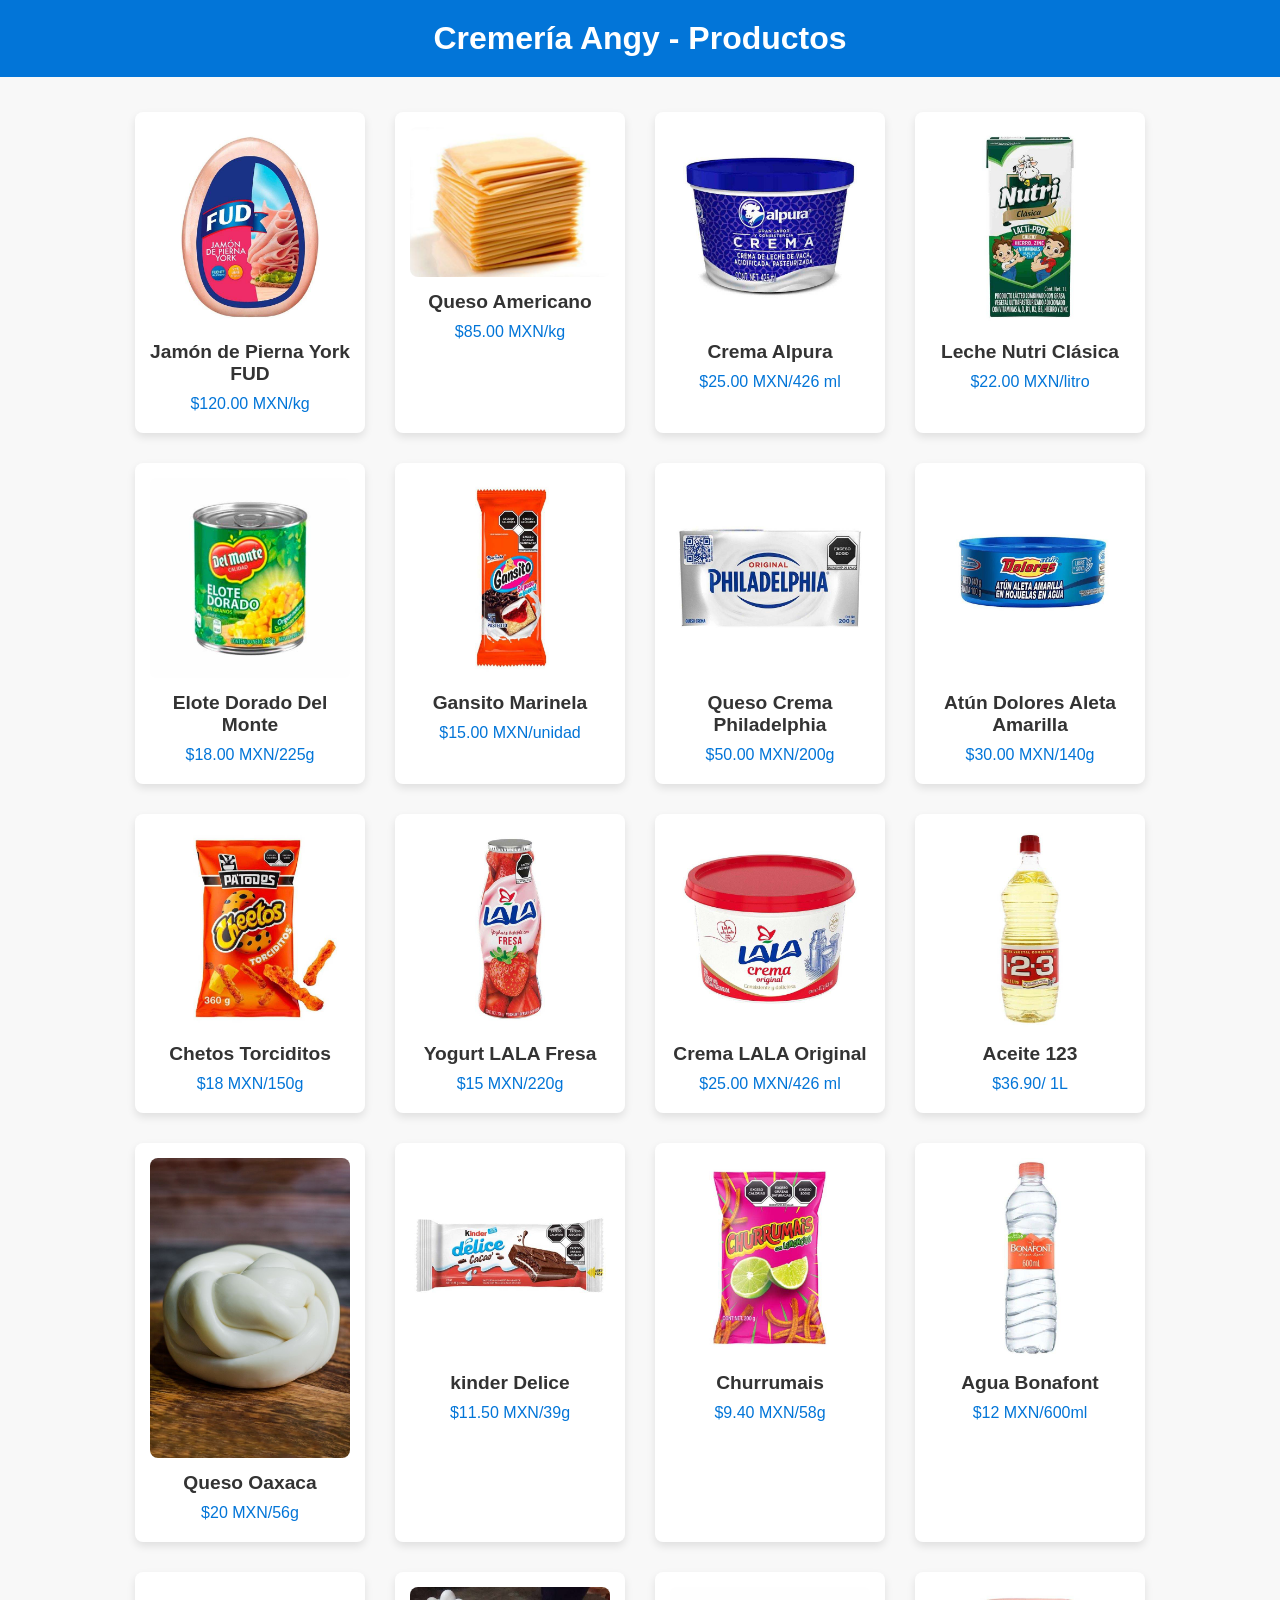
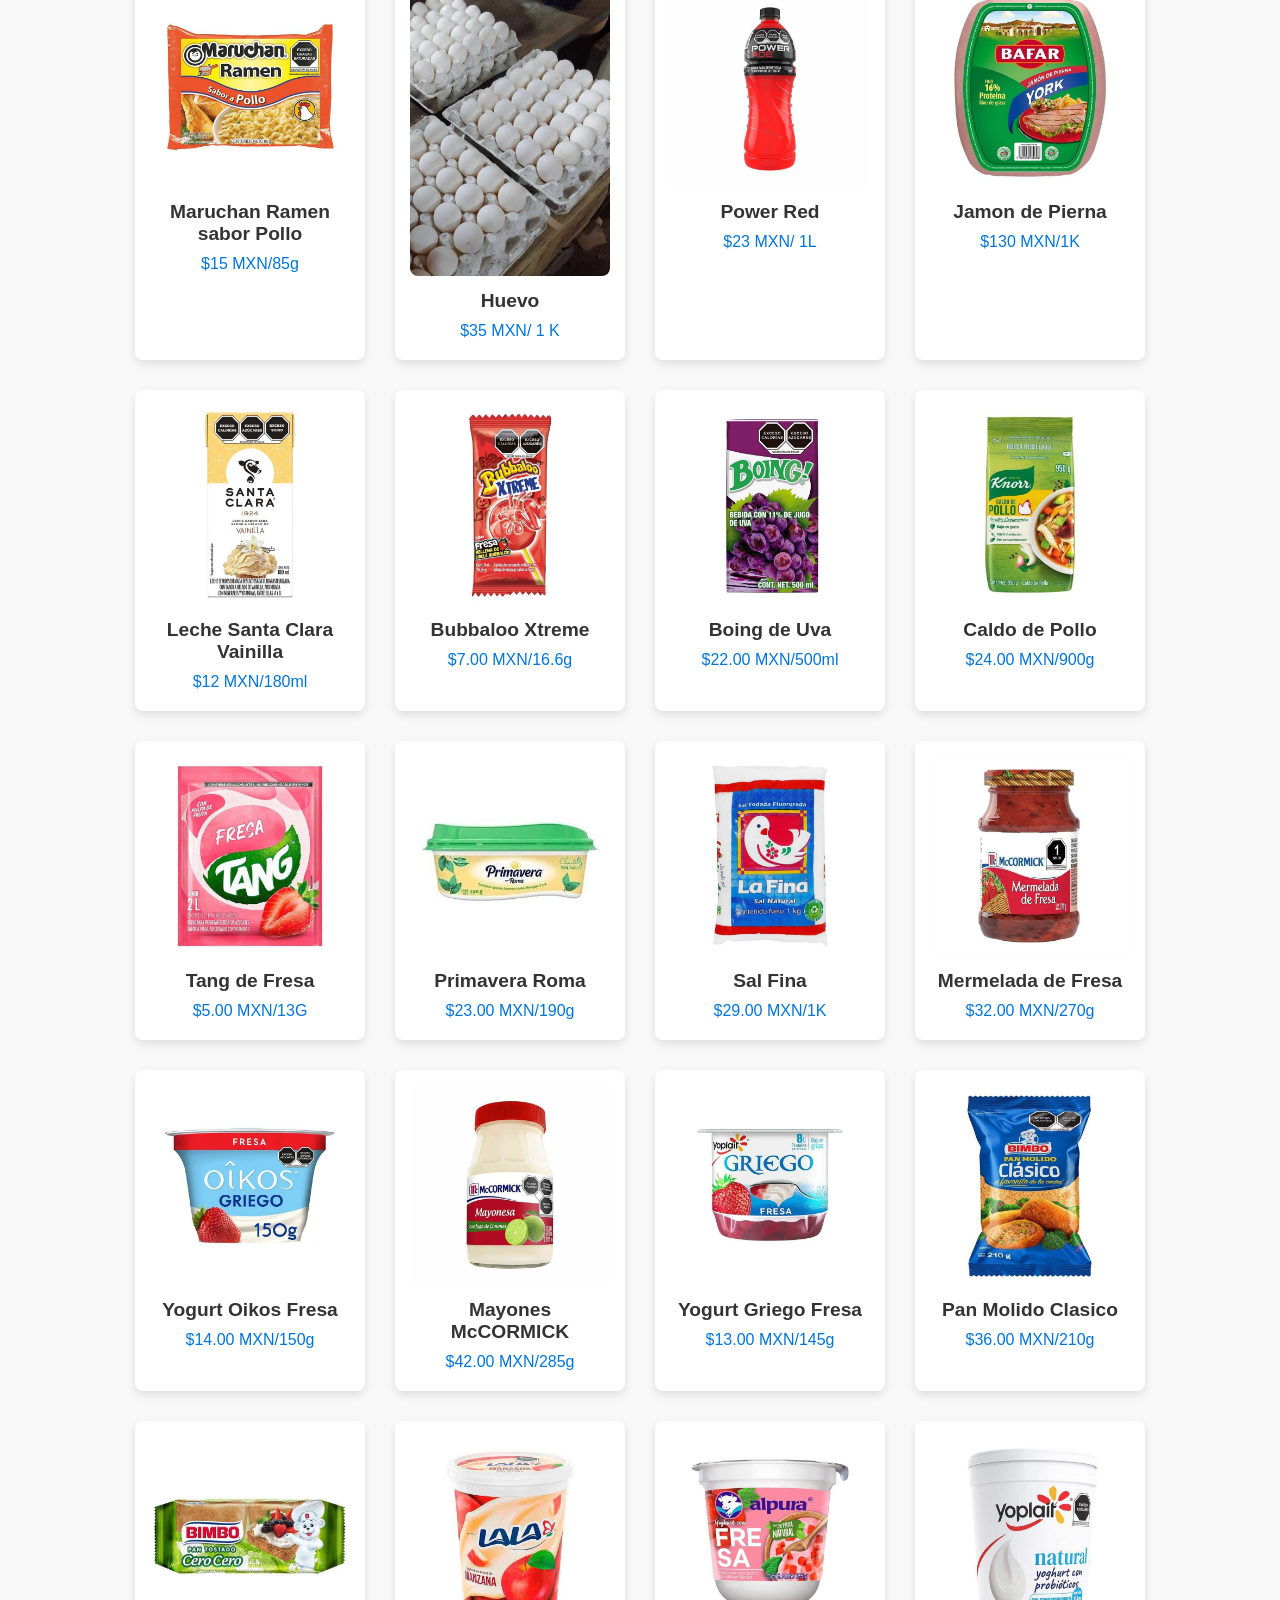
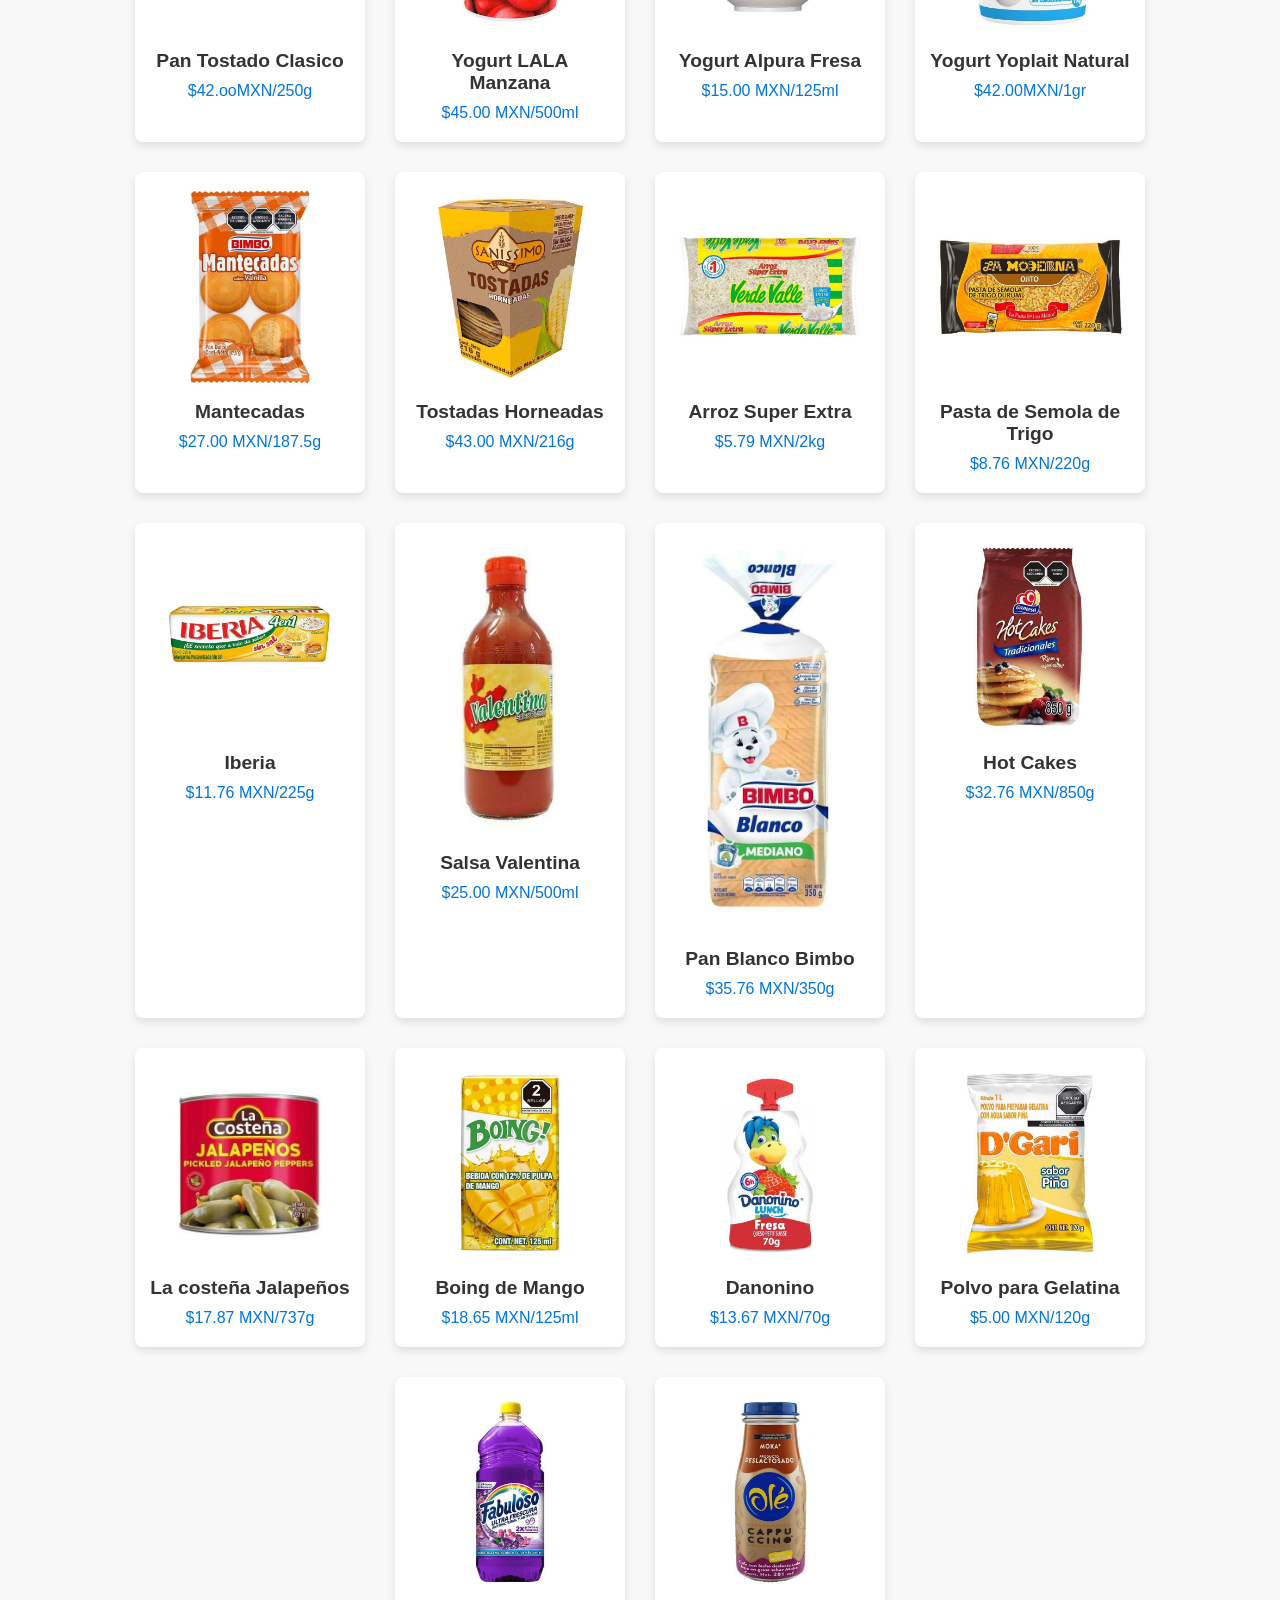
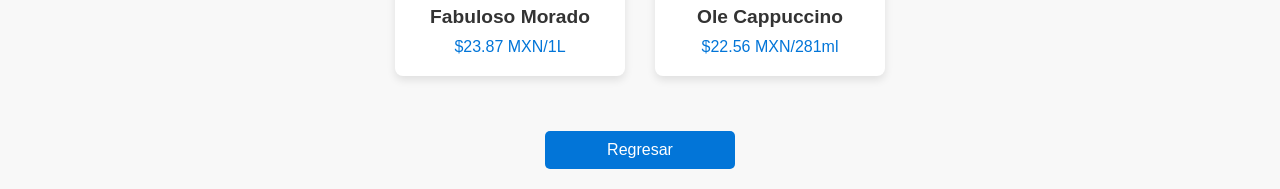
<file: Productos.HTML>
﻿<!DOCTYPE html>
<html lang="es">
<head>
    <meta charset="UTF-8">
    <meta name="viewport" content="width=device-width, initial-scale=1.0">
    <title>Productos - Cremería Angy</title>
    <style>
        body {
            font-family: Arial, sans-serif;
            background-color: #f8f8f8;
            margin: 0;
            padding: 0;
        }

        .header {
            background-color: #0275d8;
            color: white;
            text-align: center;
            padding: 20px;
        }

            .header h1 {
                margin: 0;
            }

        .container {
            display: flex;
            flex-wrap: wrap;
            justify-content: center;
            padding: 20px;
        }

        .product-card {
            background-color: white;
            border-radius: 8px;
            box-shadow: 0 4px 8px rgba(0, 0, 0, 0.1);
            margin: 15px;
            padding: 15px;
            text-align: center;
            width: 200px;
            transition: transform 0.2s;
        }

            .product-card:hover {
                transform: scale(1.05);
            }

            .product-card img {
                width: 100%;
                height: auto;
                border-radius: 8px;
            }

            .product-card h3 {
                color: #333;
                font-size: 1.2em;
                margin: 10px 0;
            }

            .product-card p {
                color: #0275d8;
                font-size: 1em;
                margin: 5px 0;
            }

        .back-button {
            display: block;
            text-align: center;
            margin: 20px auto;
            padding: 10px 20px;
            background-color: #0275d8;
            color: white;
            text-decoration: none;
            border-radius: 5px;
            width: 150px;
        }

            .back-button:hover {
                background-color: #025aa5;
            }
    </style>
</head>
<body>

    <div class="header">
        <h1>Cremería Angy - Productos</h1>
    </div>

    <div class="container">
        <!-- Inserta aquí todos tus productos -->
        <!-- Producto 1 -->
        <div class="product-card">
            <img src="462577942_2103911603398865_8204062733788745723_n.jpg" alt="Jamón de Pierna York FUD">
            <h3>Jamón de Pierna York FUD</h3>
            <p>$120.00 MXN/kg</p>
        </div>

        <!-- Producto 2 -->
        <div class="product-card">
            <img src="465747717_1251333536151089_8860178954926808202_n.jpg" alt="Queso Americano">
            <h3>Queso Americano</h3>
            <p>$85.00 MXN/kg</p>
        </div>

        <!-- Producto 3 -->
        <div class="product-card">
            <img src="462537999_574590345150816_7535028789756160304_n.jpg" alt="Crema Alpura">
            <h3>Crema Alpura</h3>
            <p>$25.00 MXN/426 ml</p>
        </div>

        <!-- Producto 4 -->
        <div class="product-card">
            <img src="465557404_613805711218486_8918294416419634516_n.jpg" alt="Leche Nutri Clásica">
            <h3>Leche Nutri Clásica</h3>
            <p>$22.00 MXN/litro</p>
        </div>

        <!-- Producto 5 -->
        <div class="product-card">
            <img src="462558751_558081140264427_2996924059953911248_n.jpg" alt="Elote Dorado Del Monte">
            <h3>Elote Dorado Del Monte</h3>
            <p>$18.00 MXN/225g</p>
        </div>
        <!-- Continúa aquí con todos los productos restantes -->
        <!-- Producto 6 -->
        <div class="product-card">
            <img src="465557405_622858073402490_4478692837053480904_n.jpg" alt="Gansito Marinela">
            <h3>Gansito Marinela</h3>
            <p>$15.00 MXN/unidad</p>
        </div>

        <!-- Producto 7 -->
        <div class="product-card">
            <img src="465750475_1996346837478020_4845756678504410663_n.jpg" alt="Queso Crema Philadelphia">
            <h3>Queso Crema Philadelphia</h3>
            <p>$50.00 MXN/200g</p>
        </div>
        <!-- Producto 8 -->
        <div class="product-card">
            <img src="462586700_463350676398282_2123178165609226608_n.jpg" alt="Atún Dolores Aleta Amarilla">
            <h3>Atún Dolores Aleta Amarilla</h3>
            <p>$30.00 MXN/140g</p>
        </div>

        <!-- Producto 9  -->
        <div class="product-card">
            <img src="467898996_1498565680839993_5268401194853356992_n.jpg" alt="Chetos Torciditos">
            <h3>Chetos Torciditos</h3>
            <p>$18 MXN/150g</p>
        </div>
        <!-- Producto 10 -->
        <div class="product-card">
            <img src="465738715_2603462126520243_8559074260130587896_n.jpg" alt="Yogurt LALA Fresa">
            <h3>Yogurt LALA Fresa</h3>
            <p>$15 MXN/220g</p>
        </div>
        <!-- Producto 11  -->
        <div class="product-card">
            <img src="462585914_4104213186524858_3821531036892814205_n.jpg" alt="Crema LALA Original">
            <h3>Crema LALA Original</h3>
            <p>$25.00 MXN/426 ml</p>
        </div>
        <!-- Producto 12 -->
        <div class="product-card">
            <img src="462571016_926949515632396_2799050105542334338_n.jpg" alt="Aceite 123">
            <h3>Aceite 123</h3>
            <p>$36.90/ 1L</p>
        </div>
        <!-- Producto 13  -->
        <div class="product-card">
            <img src="IMG_5283.jpeg" alt="Queso Oaxaca">
            <h3>Queso Oaxaca</h3>
            <p>$20 MXN/56g</p>
        </div>
        <!-- Producto 14 -->
        <div class="product-card">
            <img src="462539783_449162841557224_1450249328561328139_n.jpg" alt="kinder Delice">
            <h3>kinder Delice</h3>
            <p>$11.50 MXN/39g</p>
        </div>
        <!-- Producto 15  -->
        <div class="product-card">
            <img src="462547189_1149839390484758_9119552816462557890_n.jpg" alt="Churrumais">
            <h3>Churrumais</h3>
            <p>$9.40 MXN/58g</p>
        </div>
        <!-- Producto 16  -->
        <div class="product-card">
            <img src="462552898_501204252936457_8792403240127384961_n.jpg" alt="Agua Bonafont">
            <h3>Agua Bonafont</h3>
            <p>$12 MXN/600ml</p>
        </div>
        <!-- Producto 17  -->
        <div class="product-card">
            <img src="462552898_1075774634333414_8061171494771184042_n.jpg" alt="Maruchan Ramen sabor Pollo">
            <h3>Maruchan Ramen sabor Pollo</h3>
            <p>$15 MXN/85g</p>
        </div>
        <!-- Producto 18  -->
        <div class="product-card">
            <img src="462555627_1346379990069042_6166800136557333068_n.jpg" alt="Huevo">
            <h3>Huevo</h3>
            <p>$35 MXN/ 1 K</p>
        </div>
        <!-- Producto 19  -->
        <div class="product-card">
            <img src="462556896_1138768891584468_5951648632458112457_n.jpg" alt="Power Red">
            <h3>Power Red</h3>
            <p>$23 MXN/ 1L</p>
        </div>
        <!-- Producto 20 -->
        <div class="product-card">
            <img src="462556896_1771406976760264_4095294004363583775_n.jpg" alt="Jamon de Pierna">
            <h3>Jamon de Pierna</h3>
            <p>$130 MXN/1K</p>
        </div>
        <!-- Producto 21 -->
        <div class="product-card">
            <img src="462562282_480199261194581_286783895436463382_n.jpg" alt="Leche Santa Clara Vainilla">
            <h3>Leche Santa Clara Vainilla</h3>
            <p>$12 MXN/180ml</p>
        </div>
        <!-- Producto 22  -->
        <div class="product-card">
            <img src="462566670_881378410827438_757007046276018441_n.jpg" alt="Bubbaloo Xtreme">
            <h3>Bubbaloo Xtreme</h3>
            <p>$7.00 MXN/16.6g</p>
        </div>
        <!-- Producto 23  -->
        <div class="product-card">
            <img src="462567992_894902062757320_675538657365685702_n.jpg" alt="Boing de Uva">
            <h3>Boing de Uva</h3>
            <p>$22.00 MXN/500ml</p>
        </div>
        <!-- Producto 24  -->
        <div class="product-card">
            <img src="IMG_5308.JPG" alt="Caldo de Pollo">
            <h3>Caldo de Pollo</h3>
            <p>$24.00 MXN/900g</p>
        </div>
        <!-- Producto 25  -->
        <div class="product-card">
            <img src="IMG_5293.JPG" alt="Tang Fresa">
            <h3>Tang de Fresa</h3>
            <p>$5.00 MXN/13G</p>
        </div>
        <!-- Producto 26  -->
        <div class="product-card">
            <img src="IMG_5295.JPG" alt="Primavera Roma ">
            <h3>Primavera Roma</h3>
            <p>$23.00 MXN/190g</p>
        </div>
        <!-- Producto 27  -->
        <div class="product-card">
            <img src="IMG_5296.JPG" alt="Sal Roma">
            <h3>Sal Fina</h3>
            <p>$29.00 MXN/1K</p>
        </div>
        <!-- Producto 28  -->
        <div class="product-card">
            <img src="IMG_5297.JPG" alt="Mermelada de fresa">
            <h3>Mermelada de Fresa</h3>
            <p>$32.00 MXN/270g</p>
        </div>
        <!-- Producto 29  -->
        <div class="product-card">
            <img src="IMG_5298.JPG" alt="Yogurt Oikos Fresa">
            <h3>Yogurt Oikos Fresa</h3>
            <p>$14.00 MXN/150g</p>
        </div>
        <!-- Producto 30 -->
        <div class="product-card">
            <img src="IMG_5300.JPG" alt="Mayonesa McCORMICK">
            <h3>Mayones McCORMICK</h3>
            <p>$42.00 MXN/285g</p>
        </div>
        <!-- Producto 31 -->
        <div class="product-card">
            <img src="IMG_5299.JPG" alt="Yogurt Griego Fresa">
            <h3>Yogurt Griego Fresa</h3>
            <p>$13.00 MXN/145g</p>
        </div>
        <!-- Producto 32  -->
        <div class="product-card">
            <img src="IMG_5301.JPG" alt="Pan Molido Clasico">
            <h3>Pan Molido Clasico</h3>
            <p>$36.00 MXN/210g</p>
        </div>
        <!-- Producto 33  -->
        <div class="product-card">
            <img src="IMG_5302.JPG" alt="Pan Tostado Clasico">
            <h3>Pan Tostado Clasico</h3>
            <p>$42.ooMXN/250g</p>
        </div>
        <!-- Producto 34  -->
        <div class="product-card">
            <img src="IMG_5303.JPG" alt="Yogurt LALA Manzana">
            <h3>Yogurt LALA Manzana</h3>
            <p>$45.00 MXN/500ml</p>
        </div>
        <!-- Producto 35  -->
        <div class="product-card">
            <img src="IMG_5304.JPG" alt="Yogurt Alpura Fresa">
            <h3>Yogurt Alpura Fresa</h3>
            <p>$15.00 MXN/125ml</p>
        </div>
        <!-- Producto 36  -->
        <div class="product-card">
            <img src="IMG_5305.JPG" alt="Yogurt Yoplait Natural">
            <h3>Yogurt Yoplait Natural</h3>
            <p>$42.00MXN/1gr</p>
        </div>
        <!-- Producto 37  -->
        <div class="product-card">
            <img src="IMG_5306.JPG" alt="Mantecadas">
            <h3>Mantecadas</h3>
            <p>$27.00 MXN/187.5g</p>
        </div>
        <!-- Producto 38  -->
        <div class="product-card">
            <img src="IMG_5311.JPG" alt="Tostadas Horneadas ">
            <h3>Tostadas Horneadas </h3>
            <p>$43.00 MXN/216g</p>
        </div>
        <!-- Producto 39  -->
        <div class="product-card">
            <img src="IMG_5312.JPG" alt="Arroz Super Extra">
            <h3>Arroz Super Extra</h3>
            <p>$5.79 MXN/2kg</p>
        </div>
        <!-- Producto 40  -->
        <div class="product-card">
            <img src="IMG_5313.JPG" alt=" Pasta de Semola de Trigo">
            <h3>Pasta de Semola de Trigo</h3>
            <p>$8.76 MXN/220g</p>
        </div>
        <!-- Producto 41 -->
        <div class="product-card">
            <img src="IMG_5314.JPG" alt="Iberia">
            <h3>Iberia</h3>
            <p>$11.76  MXN/225g</p>
        </div>
        <!-- Producto 42  -->
        <div class="product-card">
            <img src="IMG_5315.JPG" alt="Salsa Valentina">
            <h3>Salsa Valentina</h3>
            <p>$25.00 MXN/500ml</p>
        </div>
        <!-- Producto 43  -->
        <div class="product-card">
            <img src="IMG_5316.JPG" alt="Pan Blanco Bimbo">
            <h3>Pan Blanco Bimbo</h3>
            <p>$35.76 MXN/350g</p>
        </div>
        <!-- Producto 44  -->
        <div class="product-card">
            <img src="IMG_5317.JPG" alt="Hot Cakes ">
            <h3>Hot Cakes </h3>
            <p>$32.76 MXN/850g</p>
        </div>
        <!-- Producto 45 -->
        <div class="product-card">
            <img src="IMG_5318.JPG" alt="La costeña Jalapeños">
            <h3>La costeña Jalapeños</h3>
            <p>$17.87 MXN/737g</p>
        </div>
        <!-- Producto 46  -->
        <div class="product-card">
            <img src="IMG_5319.JPG" alt="Boing de Mango">
            <h3>Boing de Mango</h3>
            <p>$18.65 MXN/125ml</p>
        </div>
        <!-- Producto 47  -->
        <div class="product-card">
            <img src="IMG_5320.JPG" alt="Danonino">
            <h3>Danonino</h3>
            <p>$13.67 MXN/70g</p>
        </div>
        <!-- Producto 48  -->
        <div class="product-card">
            <img src="IMG_5321.JPG" alt="Polvo para Gelatina">
            <h3>Polvo para Gelatina</h3>
            <p>$5.00 MXN/120g</p>
        </div>
        <!-- Producto 49 -->
        <div class="product-card">
            <img src="IMG_5322.JPG" alt="Fabuloso Morado">
            <h3>Fabuloso Morado</h3>
            <p>$23.87 MXN/1L</p>
        </div>
        <!-- Producto 50 -->
        <div class="product-card">
            <img src="IMG_5323.JPG" alt="Ole Cappuccino">
            <h3>Ole Cappuccino</h3>
            <p>$22.56 MXN/281ml</p>
        </div>


    </div>

    <a href="index.html" class="back-button">Regresar</a>

</body>
</html>
</file>
